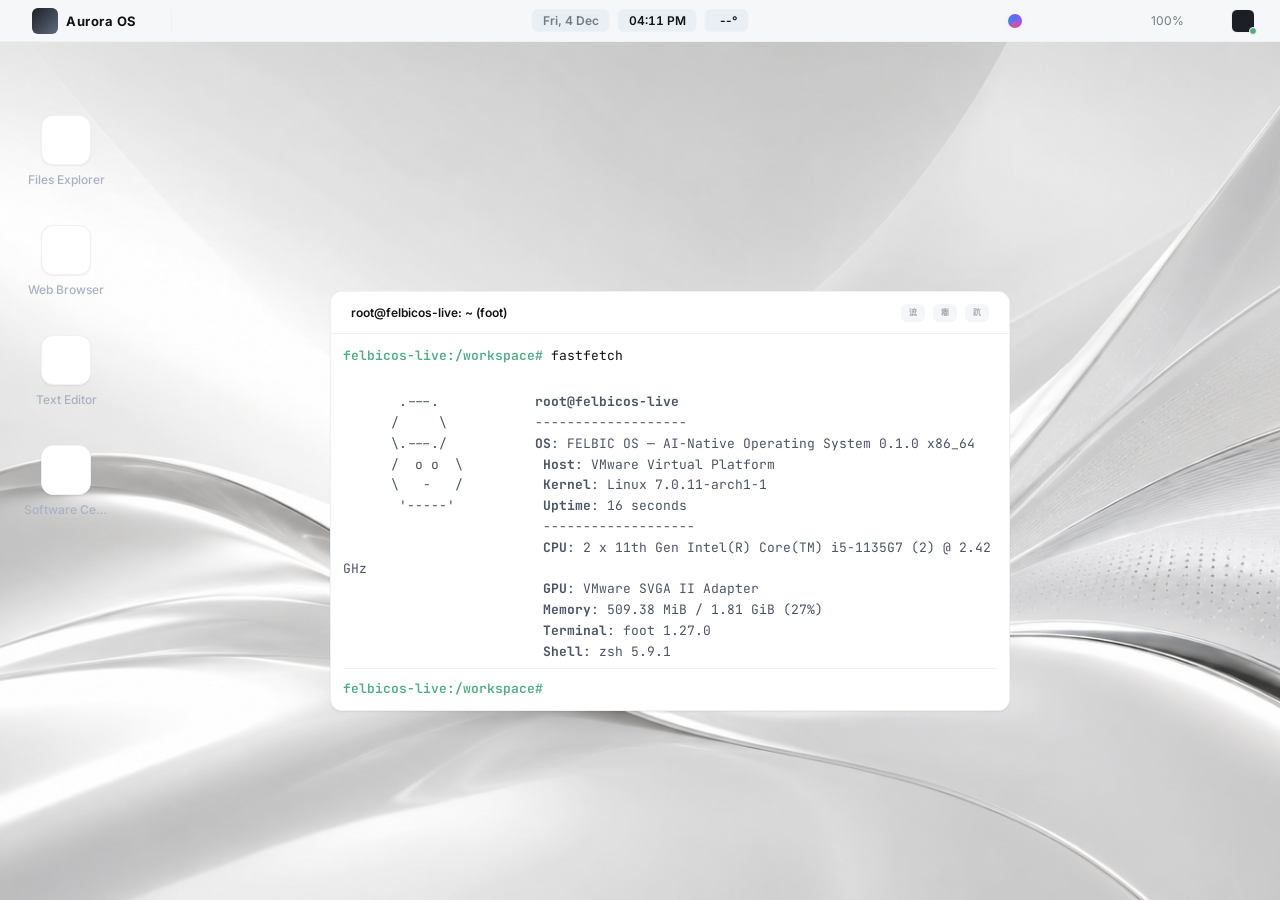
<file: desktop-shell/index.html>
<!DOCTYPE html>
<html lang="en">
<head>
    <meta charset="UTF-8">
    <meta name="viewport" content="width=device-width, initial-scale=1.0">
    <title>AIOS — Desktop Shell</title>
    <link rel="preconnect" href="https://fonts.googleapis.com">
    <link rel="preconnect" href="https://fonts.gstatic.com" crossorigin>
    <link href="https://fonts.googleapis.com/css2?family=Inter:wght@300;400;500;600;700&family=JetBrains+Mono:wght@400;500;700&display=swap" rel="stylesheet">
    <link rel="stylesheet" href="https://cdn.hugeicons.com/font/hgi-stroke-rounded.css">
    <link rel="stylesheet" href="./css/style.css">
    <link rel="icon" href="data:,">
</head>
<body>

    <!-- Wallpaper background layer (always behind everything) -->
    <div class="wallpaper-bg" id="wallpaper-bg"></div>

    <!-- Desktop Widgets Container (behind windows, above wallpaper) -->
    <div class="desktop-widgets-container" id="desktop-widgets-container"></div>

    <!-- Dynamic Components Containers -->
    <div id="topbar-container"></div>
    <div id="control-center-container"></div>
    <div id="spotlight-container"></div>
    <div id="dock-container"></div>
    <div id="notification-center-container"></div>
    <div id="audit-log-container"></div>

    <!-- ── WORKSPACE ── -->
    <main class="workspace" id="windows-container">
        <!-- Windows will be loaded here -->
    </main>

    <!-- ── FULLSCREEN APP DRAWER (Rebranded Launchpad) ── -->
    <div class="launchpad-overlay" id="launchpad-overlay">
        <div class="launchpad-search-container">
            <input type="text" id="launchpad-search" placeholder="Search Applications" autocomplete="off">
        </div>
        
        <div class="launchpad-grid" id="launchpad-apps-grid">
            <!-- Dynamic Grid Items -->
        </div>

        <div class="launchpad-pagination">
            <span class="pagination-dot active"></span>
            <span class="pagination-dot"></span>
        </div>
    </div>

    <!-- ── DESKTOP EXTRA UTILITIES & OVERLAYS ── -->
    <!-- Snap Preview Ghost Window -->
    <div class="snap-preview" id="snap-preview"></div>

    <!-- Desktop Grid of Icons -->
    <div class="desktop-icon-grid" id="desktop-icon-grid"></div>

    <!-- Right-click Glassmorphic Context Menu -->
    <div class="desktop-context-menu" id="desktop-context-menu"></div>

    <!-- Slide-in Toast Notifications Container -->
    <div class="notifications-container" id="notifications-container"></div>

    <!-- Virtual Desktop / Workspace Switcher Overlay -->
    <div class="workspace-switcher-overlay" id="workspace-switcher-overlay"></div>

    <!-- Selection marquee lasso -->
    <div class="selection-lasso" id="selection-lasso"></div>

    <!-- JS Core Loader -->
    <script type="module" src="./js/app.js"></script>
</body>
</html>
</file>
<file: desktop-shell/css/style.css>
/* AIOS — Main Stylesheet Entry Point */

@import url("./modules/base.css");
@import url("./modules/topbar.css");
@import url("./modules/dock.css");
@import url("./modules/control-center.css");
@import url("./modules/spotlight.css");
@import url("./modules/desktop.css");
@import url("./modules/windows.css");
@import url("./modules/settings.css");
@import url("./modules/apps.css");
@import url("./modules/launchpad.css");
@import url("./modules/dialog.css");
@import url("./modules/ai-assistant.css");
@import url("./modules/calculator.css");
@import url("./modules/calendar.css");
@import url("./modules/notes.css");
@import url("./modules/clock-app.css");
@import url("./modules/notification-center.css");
@import url("./modules/audit-log.css");
@import url("./modules/mail-app.css");
@import url("./modules/tasks-app.css");
@import url("./modules/media-app.css");
</file>
